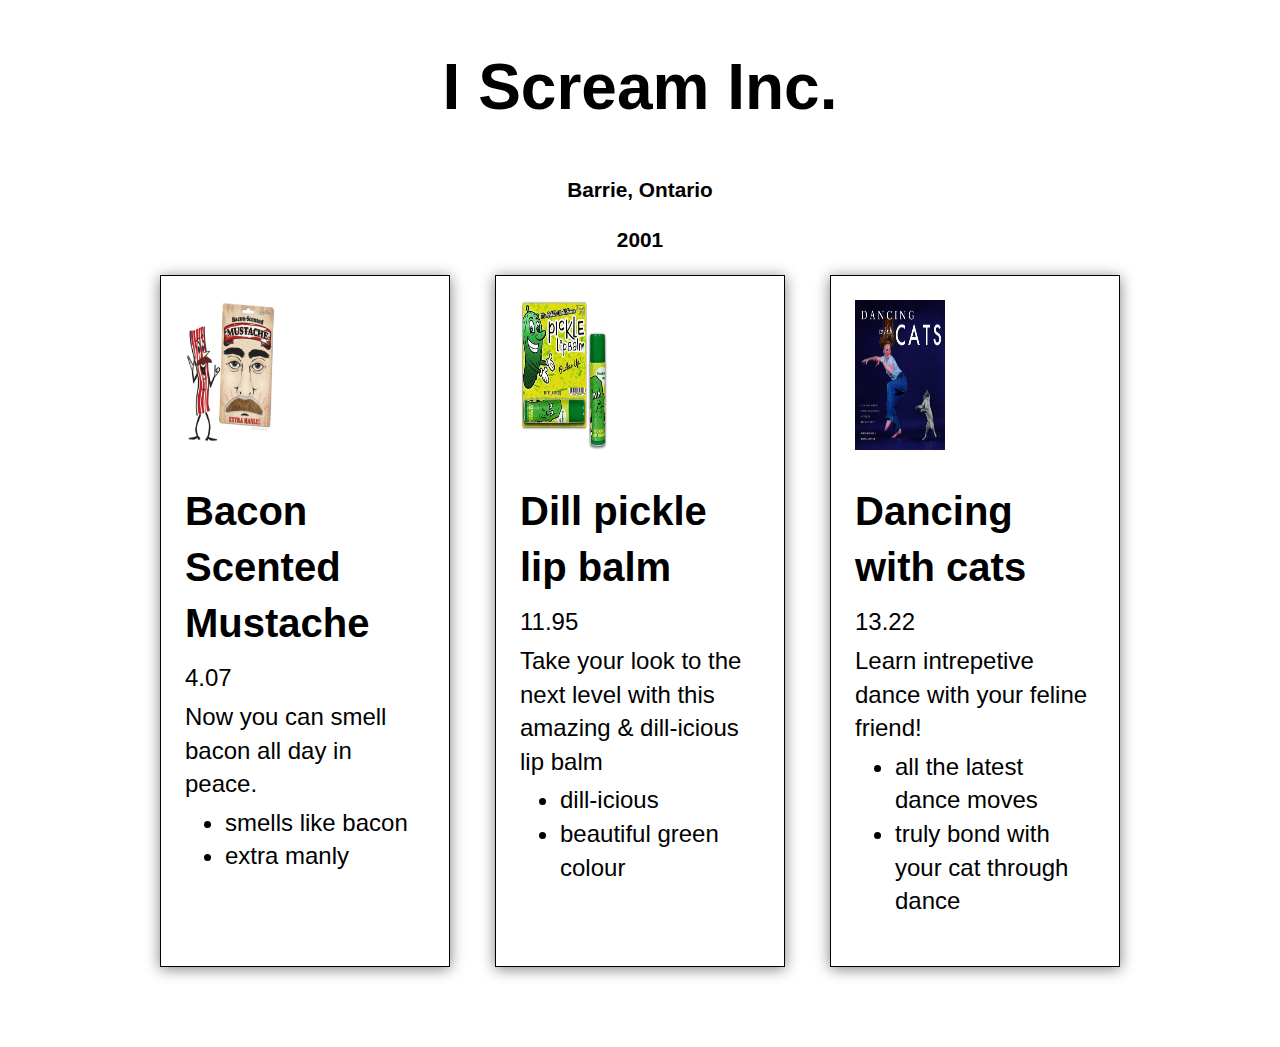
<file: lab-8-files/index.html>
<!DOCTYPE html>
<html>
<head>
	<meta charset="utf-8" />
	<title>Object Prototypes | COMP1073 Client-Side JavaScript</title>
	<meta name="viewport" content="width=device-width, initial-scale=1.0" />
	<link href="css/normalize.css" rel="stylesheet" />
	<link href="css/style.css" rel="stylesheet" />
</head>

<body>
	<!-- STEP 1: Build out a HEADER and a SECTION element -->
	<header>

	</header>
	<section>
	

	</section>
	<footer>

    </footer>
    <script>
		/* STEP 2: Bind the HEADER and the SECTION elements above to variables */
		let header = document.querySelector('header');
		let section = document.querySelector('section');

		// STEP 3 - Store JSON URL in a variable

		let requestURL = 'https://prabhnoor3017.github.io/lab8/products.json';

		//Step 4 - Create a new XHR object 
		let request = new XMLHttpRequest(); 

		// open a new request using the open method of XHR object 
		request.open('GET', requestURL); 
		//set up the response type 

		request.responseType = 'json'; 

		//send the request 
		request.send();

		//set up an event handler to listen for onload, so we don't do anything until the data return 
		request.onload = function() {
			let products = request.response; 
			console.log(products); 
			populateHeader(products); 
			topDeals(products); 
		}

		function populateHeader(jsonObj) {
			let headerH1 = document.createElement('h1'); 
			headerH1.textContent = jsonObj['companyName'];
			header.appendChild(headerH1); 
			let headerPara = document.createElement('p'); 
			headerPara.textContent = jsonObj['headOffice']; 
			header.appendChild(headerPara); 
            let headerPara1 = document.createElement('p'); 
			headerPara1.textContent = jsonObj['established']; 
			header.appendChild(headerPara1); 
		}

		function topDeals(jsonObj) {
			let topDeals = jsonObj['topDeals']; 
			for(let i = 0; i < topDeals.length; i++) {
				let article = document.createElement('article');
				let h2 = document.createElement('h2'); 
				let img = document.createElement('img'); 
				let p1 = document.createElement('p'); 
				let p2 = document.createElement('p'); 
				let list = document.createElement('ul'); 

				img.setAttribute('src', 'images/' + topDeals[i].image); 
				img.setAttribute('alt', topDeals[i].name);
				h2.textContent = topDeals[i].name;
				p1.textContent = topDeals[i].price;
				p2.textContent = topDeals[i].description; 
				
				let features = topDeals[i].features;
				for(let j = 0; j < features.length; j++ ) {
					let listItem = document.createElement('li'); 
					listItem.textContent = features[j]; 
					list.appendChild(listItem); 
				}

				article.appendChild(img);
				article.appendChild(h2); 
				article.appendChild(p1); 
				article.appendChild(p2); 
				article.appendChild(list); 
				section.appendChild(article); 
			}
		}
		
		// This page inspired by and adapted from https://developer.mozilla.org/en-US/docs/Learn/JavaScript/Objects/JSON
    
    
		</script>
    </body>
    </html>
</file>
<file: lab-8-files/css/style.css>
@charset "utf-8";

body {
	font-family: sans-serif;
	font-size: 150%;
	line-height: 1.4;
	width: 960px;
	margin: 0 auto;
	/* transition: all 1s; */
}

h1, h2 {
}

/* header styles */

h1 {
  font-size: 4rem;
  text-align: center;
}

header p {
  font-size: 1.3rem;
  font-weight: bold;
  text-align: center;
}

/* section styles */
section {
	display: flex;
	justify-content: space-between;
	margin-bottom: 5rem;
}
section article {
	border: 1px solid black;
	box-shadow: 0 2px 14px grey;
	padding: 2.5%;
	width: 25%
}
article img {
	display: block;
	height: 150px;
	width: 90px;
}
section p {
  margin: 5px 0;
}

section ul {
  margin-top: 0;
}

h2 {
  font-size: 2.5rem;
  margin-bottom: 10px;
}
</file>
